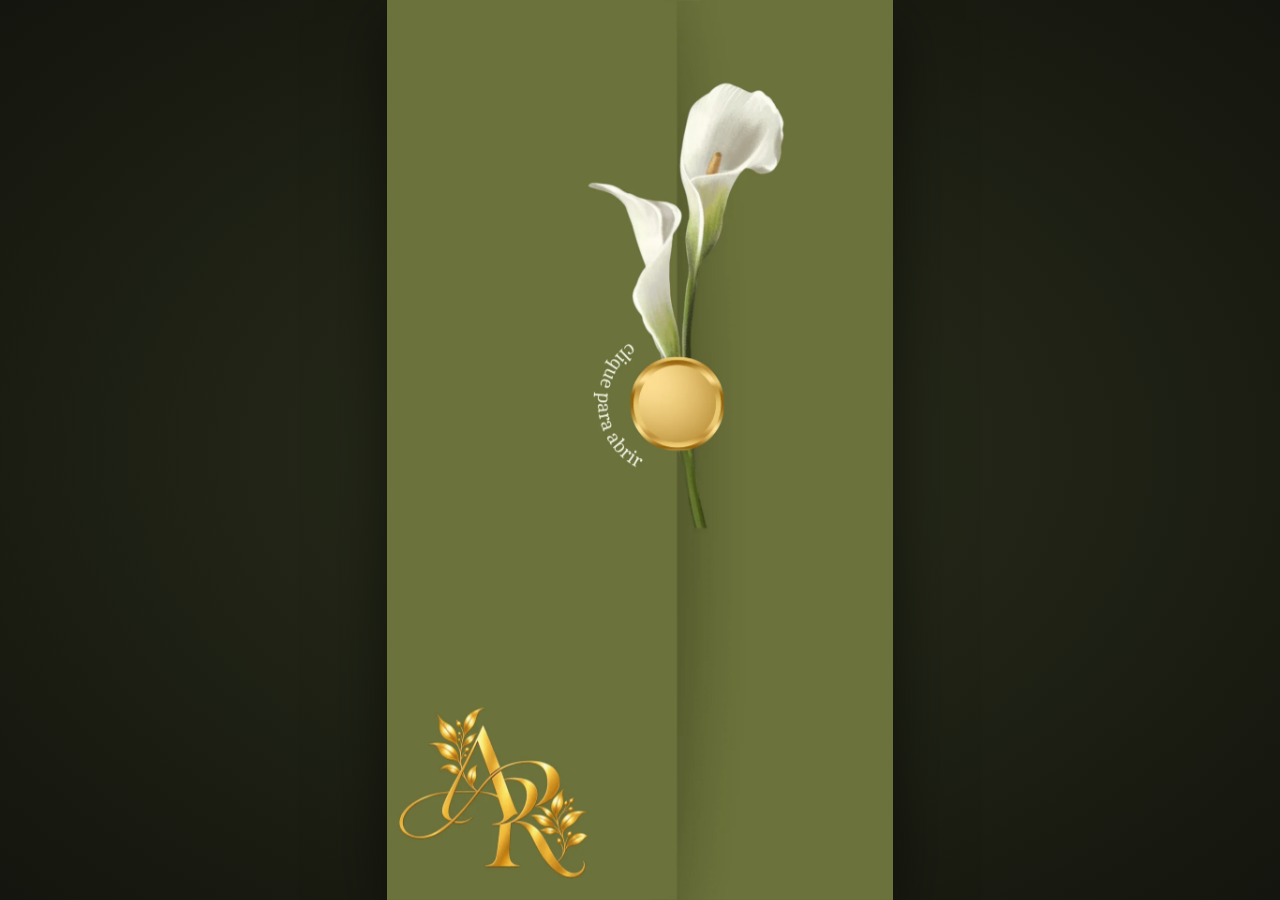
<file: convite-casamento-alana-rafael/index.html>
<!doctype html>
<html lang="pt-BR">
<head>
<meta charset="UTF-8" />
<meta name="viewport" content="width=device-width, initial-scale=1, viewport-fit=cover" />
<title>Alana &amp; Rafael | Convite de Casamento</title>
<meta name="description" content="Convite digital do casamento de Alana e Rafael — 16 de dezembro de 2026, Espaço Jardim Imperial, Pituaçu, Salvador BA." />
<meta name="theme-color" content="#5c6b34" />
<link rel="stylesheet" href="style.css" />
</head>
<body>

<div class="stage">
  <div class="app-frame" id="appFrame">

    <!-- CAPA: abre como portas duplas ao clicar no botão dourado -->
    <div class="cover" id="cover" aria-hidden="false">
      <div class="door door-left" id="doorLeft"></div>
      <div class="door door-right" id="doorRight"></div>

      <button type="button" class="open-btn" id="openBtn" aria-label="Abrir convite">
        <span class="open-btn__ring"></span>
      </button>
    </div>

    <!-- PÁGINAS 2 e 3: navegação por arraste horizontal -->
    <div class="pages-wrapper" id="pagesWrapper">
      <div class="track" id="track">
        <div class="page page--2">
          <img src="assets/page2.webp" alt="Convite de casamento de Alana e Rafael. “Para que todos vejam, e saibam, e considerem, e juntamente entendam que a mão do Senhor fez isto.” Isaías 41:20. Alana & Rafael. Com a bênção de Deus e seus pais, convidam para celebração do seu casamento. 16 de dezembro de 2026, às 15:00h. Espaço Jardim Imperial, Pituaçu - Salvador BA." draggable="false" />
        </div>
        <div class="page page--3">
          <img src="assets/page3.webp" alt="Será uma alegria ter você conosco nesse dia tão especial! Toque nos botões abaixo para confirmar presença, ver a localização ou enviar um mimo aos noivos." draggable="false" />

          <a class="hotspot hotspot--rsvp" href="https://casamentonocontrole.com/c.html?slug=alana-e-rafael-5jb9&amp;modo=confirmar" target="_blank" rel="noopener noreferrer" aria-label="Confirme sua presença — clique aqui"></a>
          <a class="hotspot hotspot--location" href="https://maps.app.goo.gl/pCqfUwRwReiFn86Q8?g_st=iw" target="_blank" rel="noopener noreferrer" aria-label="Localização — clique aqui"></a>
          <a class="hotspot hotspot--gift" href="https://pixparaalanaerafael.netlify.app/" target="_blank" rel="noopener noreferrer" aria-label="Mimo para os noivos — clique aqui"></a>
        </div>
      </div>

      <!-- Indicadores / navegação de apoio -->
      <div class="nav-dots" id="navDots" aria-hidden="true">
        <span class="dot is-active" data-index="0"></span>
        <span class="dot" data-index="1"></span>
      </div>

      <button type="button" class="edge-arrow edge-arrow--prev" id="prevBtn" aria-label="Página anterior" hidden>&#10094;</button>
      <button type="button" class="edge-arrow edge-arrow--next" id="nextBtn" aria-label="Próxima página">&#10095;</button>

      <div class="swipe-hint" id="swipeHint" aria-hidden="true">
        <span class="swipe-hint__chevron">&#10095;</span>
        <span class="swipe-hint__chevron">&#10095;</span>
      </div>
    </div>

  </div>
</div>

<script src="script.js"></script>
</body>
</html>
</file>
<file: convite-casamento-alana-rafael/style.css>
:root {
  --frame-bg: #5c6b34;
  --gold: #d8b25c;
}

* { box-sizing: border-box; }

html, body {
  margin: 0;
  padding: 0;
  height: 100%;
  overscroll-behavior: none;
}

body {
  min-height: 100dvh;
  display: flex;
  align-items: center;
  justify-content: center;
  background: radial-gradient(ellipse at center, #2a2f1c 0%, #14150e 100%);
  font-family: Georgia, "Times New Roman", serif;
  overflow: hidden;
}

.stage {
  width: 100%;
  height: 100dvh;
  display: flex;
  align-items: center;
  justify-content: center;
}

/* Moldura que preserva a proporção 9:16 do convite original, encaixando na tela
   sem cortar nem distorcer, em qualquer tamanho de viewport. */
.app-frame {
  position: relative;
  width: min(100vw, calc(100dvh * 9 / 16));
  height: min(100dvh, calc(100vw * 16 / 9));
  background: var(--frame-bg);
  overflow: hidden;
  box-shadow: 0 20px 60px rgba(0, 0, 0, 0.5);
  perspective: 2400px;
  touch-action: none;
}

/* ---------- CAPA (porta dupla) ---------- */

.cover {
  position: absolute;
  inset: 0;
  z-index: 30;
  transform-style: preserve-3d;
}

.door {
  position: absolute;
  top: 0;
  width: 50%;
  height: 100%;
  background-image: url("assets/page1.webp");
  background-repeat: no-repeat;
  background-size: 200% 100%;
  backface-visibility: hidden;
  transition: transform 1s cubic-bezier(0.65, 0, 0.35, 1), opacity 0.6s ease 0.5s;
  will-change: transform;
}

.door-left {
  left: 0;
  background-position: left top;
  transform-origin: left center;
}

.door-right {
  right: 0;
  background-position: right top;
  transform-origin: right center;
}

.cover.is-open .door-left {
  transform: rotateY(-112deg);
  opacity: 0;
}

.cover.is-open .door-right {
  transform: rotateY(112deg);
  opacity: 0;
}

.cover.is-removed {
  display: none;
}

.open-btn {
  position: absolute;
  left: 47.9%;
  top: 39.3%;
  width: 19%;
  height: 10.7%;
  border: none;
  background: transparent;
  cursor: pointer;
  z-index: 5;
  padding: 0;
  -webkit-tap-highlight-color: transparent;
  transition: opacity 0.4s ease, transform 0.4s ease;
}

.cover.is-open .open-btn {
  opacity: 0;
  pointer-events: none;
  transform: scale(0.85);
}

.open-btn__ring {
  position: absolute;
  inset: -18%;
  border-radius: 50%;
  box-shadow: 0 0 0 0 rgba(216, 178, 92, 0.55);
  animation: pulse-ring 2.2s ease-out infinite;
}

@keyframes pulse-ring {
  0% { box-shadow: 0 0 0 0 rgba(216, 178, 92, 0.55); }
  70% { box-shadow: 0 0 0 14px rgba(216, 178, 92, 0); }
  100% { box-shadow: 0 0 0 0 rgba(216, 178, 92, 0); }
}

/* ---------- PÁGINAS 2 e 3 (arraste horizontal) ---------- */

.pages-wrapper {
  position: absolute;
  inset: 0;
  z-index: 10;
  overflow: hidden;
  opacity: 0.65;
  transform: translateY(-3%) scale(0.96);
  transition: opacity 0.9s ease, transform 0.9s cubic-bezier(0.34, 1.56, 0.64, 1);
}

.pages-wrapper.is-revealed {
  opacity: 1;
  transform: translateY(0) scale(1);
}

.track {
  display: flex;
  width: 200%;
  height: 100%;
  transition: transform 0.45s cubic-bezier(0.22, 0.61, 0.36, 1);
}

.track.is-dragging {
  transition: none;
}

.page {
  position: relative;
  width: 50%;
  height: 100%;
  flex-shrink: 0;
}

.page img {
  width: 100%;
  height: 100%;
  object-fit: cover;
  display: block;
  -webkit-user-drag: none;
  user-select: none;
}

/* Áreas clicáveis invisíveis, posicionadas sobre os botões já desenhados na
   imagem original (texto/alinhamento do convite não são alterados). */
.hotspot {
  position: absolute;
  left: 4%;
  width: 92%;
  display: block;
  -webkit-tap-highlight-color: rgba(216, 178, 92, 0.25);
  border-radius: 12px;
}

.hotspot--rsvp { top: 7.5%; height: 18%; }
.hotspot--location { top: 26%; height: 20.5%; }
.hotspot--gift { top: 49%; height: 21.5%; }

/* ---------- Indicadores e setas de apoio ---------- */

.nav-dots {
  position: absolute;
  left: 50%;
  bottom: 3.2%;
  transform: translateX(-50%);
  display: flex;
  align-items: center;
  gap: 8px;
  padding: 7px 12px;
  border-radius: 20px;
  background: rgba(20, 20, 12, 0.32);
  backdrop-filter: blur(2px);
  z-index: 20;
  opacity: 0;
  transition: opacity 0.5s ease 0.3s;
  pointer-events: none;
}

.pages-wrapper.is-revealed .nav-dots {
  opacity: 1;
  pointer-events: auto;
}

.dot {
  width: 7px;
  height: 7px;
  border-radius: 50%;
  background: rgba(255, 255, 255, 0.55);
  box-shadow: 0 0 2px rgba(0, 0, 0, 0.3);
  cursor: pointer;
  transition: background 0.25s ease, transform 0.25s ease;
}

.dot.is-active {
  background: var(--gold);
  transform: scale(1.3);
}

.edge-arrow {
  position: absolute;
  top: 50%;
  transform: translateY(-50%);
  z-index: 20;
  width: 34px;
  height: 34px;
  border-radius: 50%;
  border: none;
  background: rgba(20, 20, 12, 0.28);
  color: #fff;
  font-size: 13px;
  display: flex;
  align-items: center;
  justify-content: center;
  cursor: pointer;
  opacity: 0;
  transition: opacity 0.5s ease 0.3s;
  pointer-events: none;
}

.pages-wrapper.is-revealed .edge-arrow {
  opacity: 0.8;
  pointer-events: auto;
}

.pages-wrapper.is-revealed .edge-arrow:hover {
  opacity: 1;
}

.edge-arrow--prev { left: 3%; }
.edge-arrow--next { right: 3%; }

.edge-arrow[hidden] { display: none; }

/* ---------- Dica de "arraste para o lado" ---------- */

.swipe-hint {
  position: absolute;
  right: 4%;
  top: 50%;
  transform: translateY(-50%);
  z-index: 20;
  display: flex;
  color: rgba(255, 255, 255, 0.85);
  text-shadow: 0 1px 4px rgba(0, 0, 0, 0.5);
  font-size: 20px;
  opacity: 0;
  pointer-events: none;
}

.swipe-hint.is-visible {
  animation: hint-fade 3.6s ease forwards;
}

.swipe-hint span:nth-child(1) { animation: hint-chevron 1.4s ease-in-out infinite; }
.swipe-hint span:nth-child(2) { animation: hint-chevron 1.4s ease-in-out infinite 0.18s; opacity: 0.6; }

@keyframes hint-fade {
  0% { opacity: 0; }
  15% { opacity: 1; }
  80% { opacity: 1; }
  100% { opacity: 0; }
}

@keyframes hint-chevron {
  0%, 100% { transform: translateX(0); }
  50% { transform: translateX(8px); }
}
</file>
